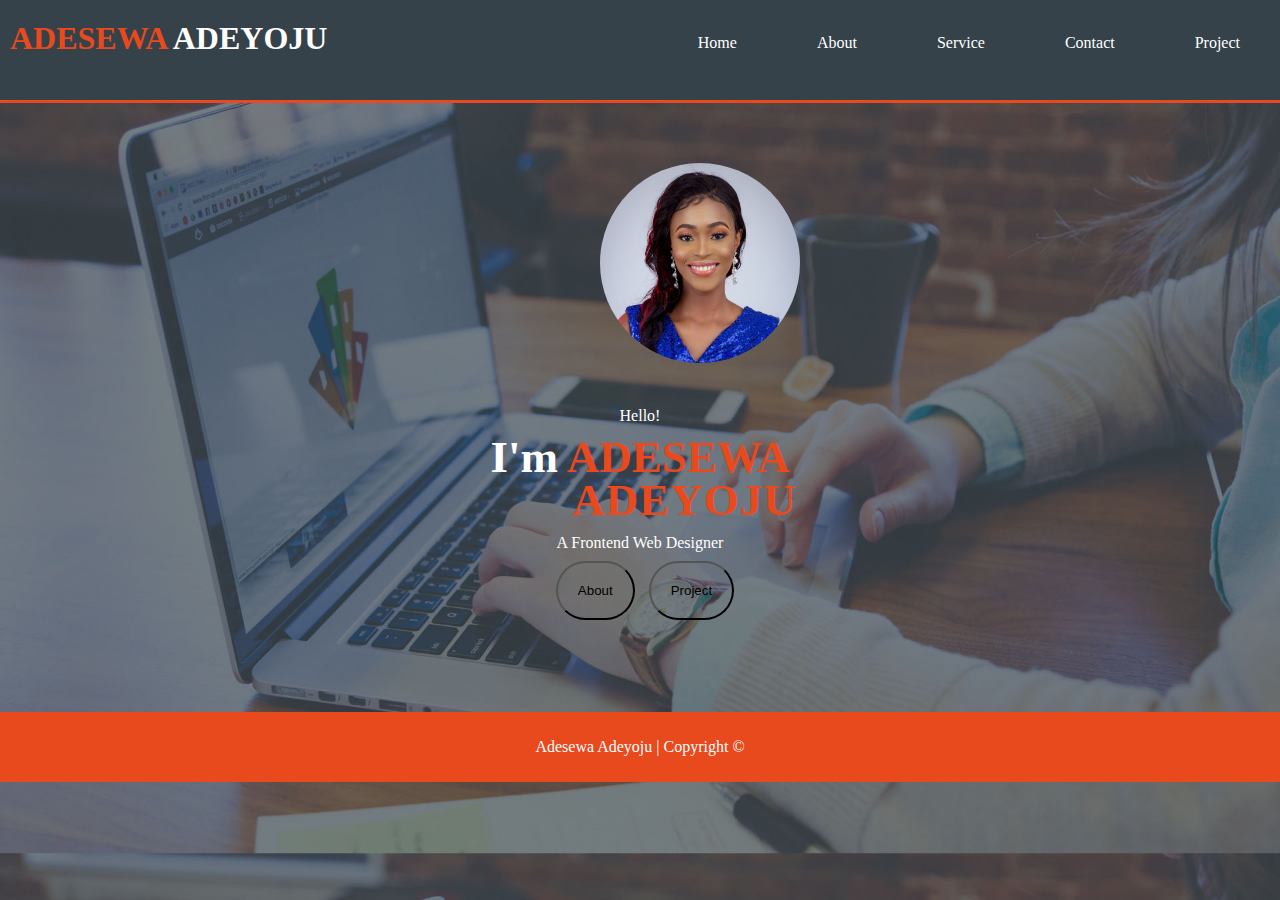
<file: Portfolio/index.html>
<!DOCTYPE html>
<html lang="en">
<head>
    <meta charset="UTF-8">
    <meta http-equiv="X-UA-Compatible" content="IE=edge">
    <meta name="viewport" content="width=device-width, initial-scale=1.0">
    <title>Adesewa Adeyoju | Homepage</title>
    <link rel="stylesheet" href="style.css">

    <link rel='shortcut icon' type='image/x-icon' href='Images/logo_html.png' />

</head>
<body>
    <header>
        <div class="header">
            <div class="top">
                <div class="company-name">
                    <h1><span>Adesewa</span> Adeyoju</h1>
                </div>
                

                <div class="navigation">
                    <nav>
                        <ul>
                            <li> <a href="index.html" target="_blank">Home</a></li>
                            <li> <a href="about.html" target="_blank">About</a></li>
                            <li> <a href="services.html" target="_blank">Service</a></li>
                            <li> <a href="contact.html" target="_blank">Contact</a></li>
                            <li> <a href="project.html" target="_blank">Project</a></li>
                        </ul>
                    </nav>
                </div>
            </div>
        </div>
    </header>    

    <main>
        <div class="main">
            <div class="main-image">
                <img src="Images/Adesewa.jpg" alt="Adeyoju Adesewa">
            </div>

            <div class="about">
                <p>Hello!</p>
                <h2>I'm <span>Adesewa</span></h2>
                <h2 id="name"><span>Adeyoju</span></h2>
                <p>A Frontend Web Designer</p>
            </div>

            <div class="button">
                <button id="button"><a href="about.html" target="_blank">About</a></button>
                <button id="button"><a href="#" target="_blank">Project</a></button>
            </div>
        </div>
    </main>

    <footer id="footer">
        <p>Adesewa Adeyoju | Copyright &copy;</p>
    </footer>
</body>
</html>
</file>
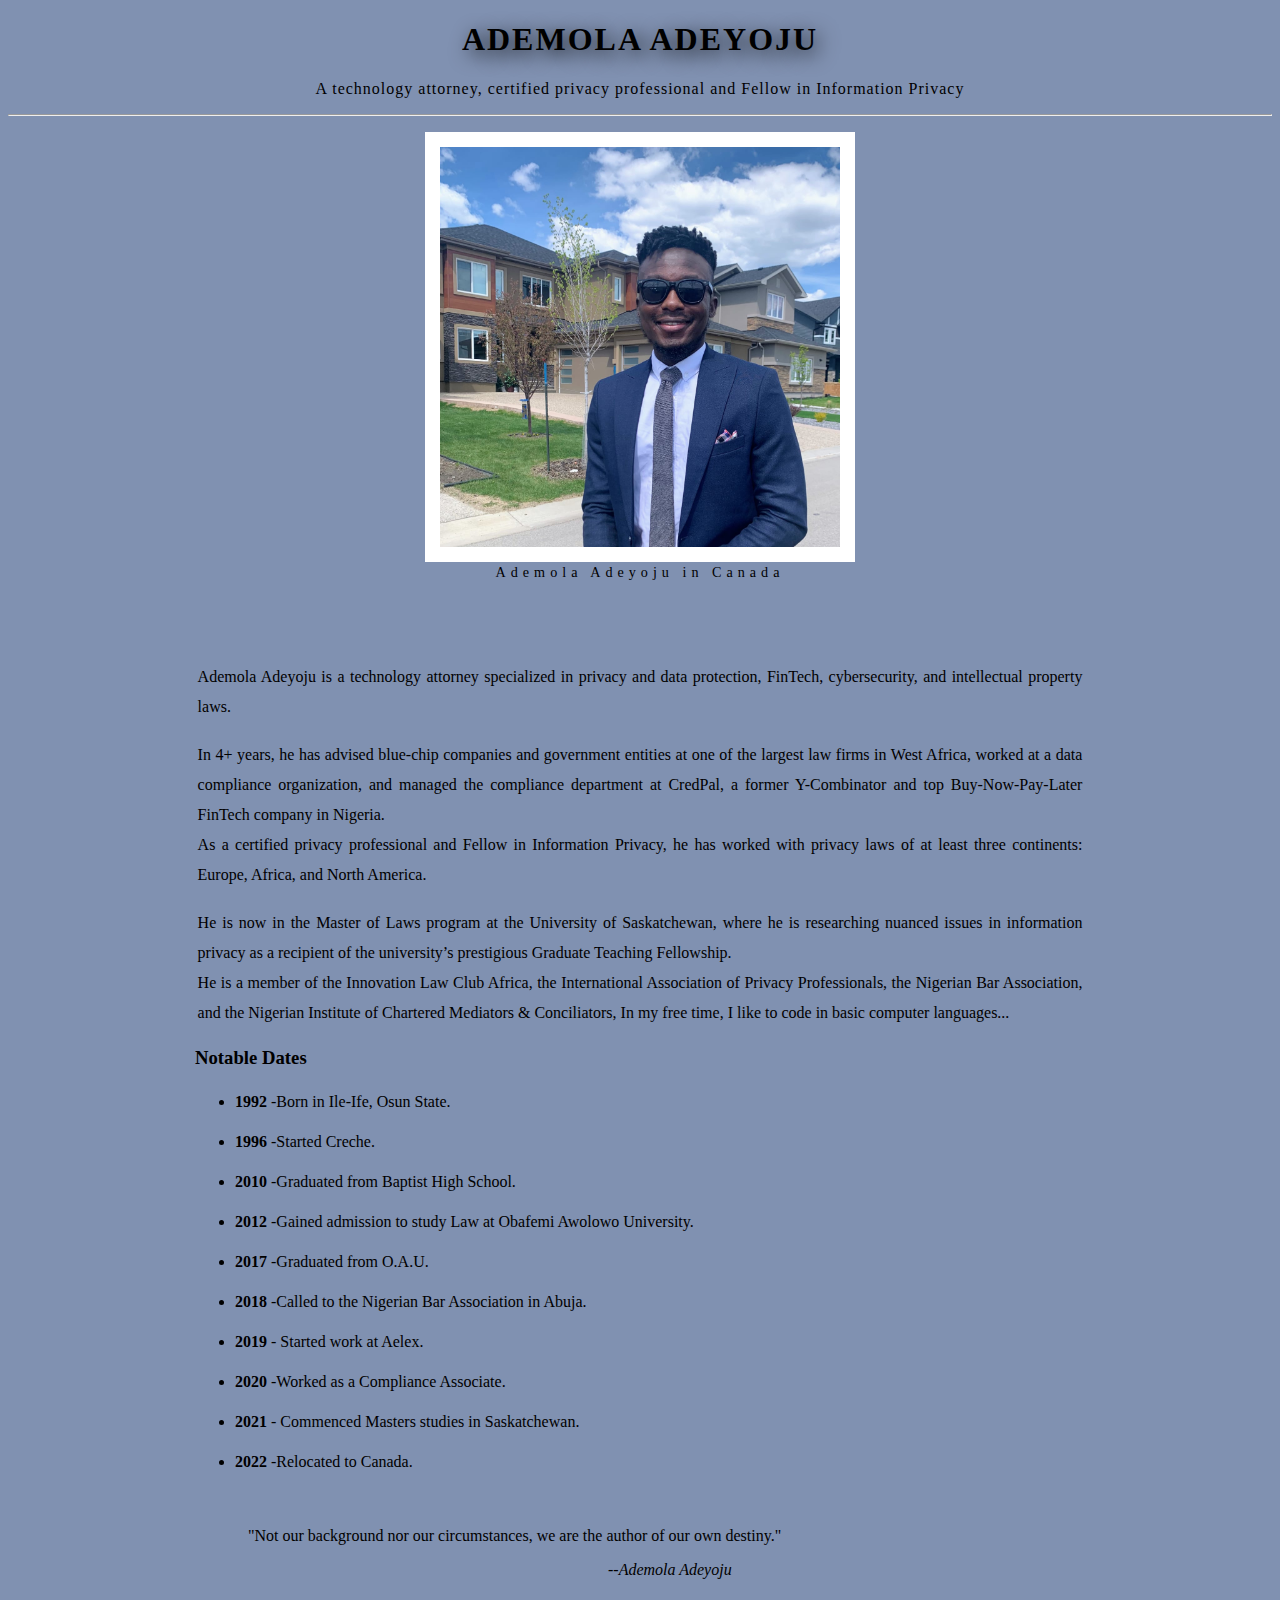
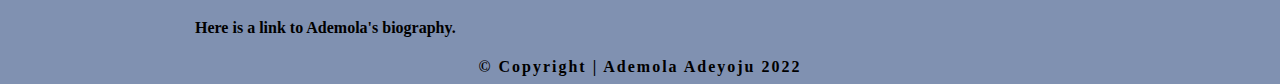
<file: Tribute Page/index.html>
<!DOCTYPE html>
<html lang="en">
<head>
    <meta charset="UTF-8">
    <meta http-equiv="X-UA-Compatible" content="IE=edge">
    <meta name="viewport" content="width=device-width, initial-scale=1.0">
    <title>Tribute Page</title>
    <link rel="stylesheet" href="style.css">
</head>
<body>
    <div class="header">
        <header>
            <H1>Ademola Adeyoju</H1>
            <p>A technology attorney, certified privacy professional and Fellow in Information Privacy</p>
            <hr>
        </header>
    </div>
    <div class="title">
      <figure> <a href=""></a> <img src="image/ademolayoju.jpg" alt="Ademola Adeyoju">
        <figcaption> <small> Ademola Adeyoju in Canada</small></figcaption>
        </figure>
    </div>
    <br>
    <br>
    <br>
    <div class="main">
        <p>Ademola Adeyoju is a technology attorney specialized in privacy and data protection, FinTech, cybersecurity,
              and intellectual property laws. </p>
              <br>
              <p> In 4+ years, he has advised blue-chip companies and government entities at
              one of the largest law firms in West Africa, worked at a data compliance organization, and managed the compliance
               department at CredPal, a former Y-Combinator and top Buy-Now-Pay-Later FinTech company in Nigeria.
               <br>
              As a certified privacy professional and Fellow in Information Privacy, he has worked with privacy laws of at least 
              three continents: Europe, Africa, and North America. </p>
              <br>
              <p>
              He is now in the Master of Laws program at the University of Saskatchewan,
               where he is researching nuanced issues in information privacy as a recipient of the university’s prestigious Graduate Teaching Fellowship.
               <br>
              He is a member of the Innovation Law Club Africa, the International Association of Privacy Professionals, the Nigerian Bar Association, 
              and the Nigerian Institute of Chartered Mediators & Conciliators, In my free time, I like to code in basic computer languages... </p>
    </div>
    <div class="list">
        <h3>Notable Dates</h3>
        <ul>
            <li><strong>1992</strong> -Born in Ile-Ife, Osun State.</li>
            <li><strong>1996</strong> -Started Creche.</li>
            <li><strong>2010</strong> -Graduated from Baptist High School.</li>
            <li><strong>2012</strong> -Gained admission to study Law at Obafemi Awolowo University.</li>
            <li><strong>2017</strong> -Graduated from O.A.U.</li>
            <li><strong>2018</strong> -Called to the Nigerian Bar Association in Abuja.</li>
            <li><Strong>2019</strong> - Started work at Aelex.</li>
            <li><strong>2020</strong> -Worked as a Compliance Associate.</li>
            <li><strong>2021</strong> - Commenced Masters studies in Saskatchewan.</li>
             <li><strong>2022</strong> -Relocated to Canada.</li>
    </ul>
    </div>
    <br>
    <div class="blockquote">
        <blockquote>"Not our background nor our circumstances, we are the author of our own destiny."</blockquote>
        <i>
            --Ademola Adeyoju
        </i>
    </div>
    <br>
    <div class="link">
            <h4>Here is a link to <a id="Biography link" target="_blank" href="">Ademola's biography</a>.
            </h4>
        </div>
    <div class="footer">
        <footer>
            &copy; Copyright | Ademola Adeyoju 2022
        </footer>
    </div>
</body>
</html>
</file>
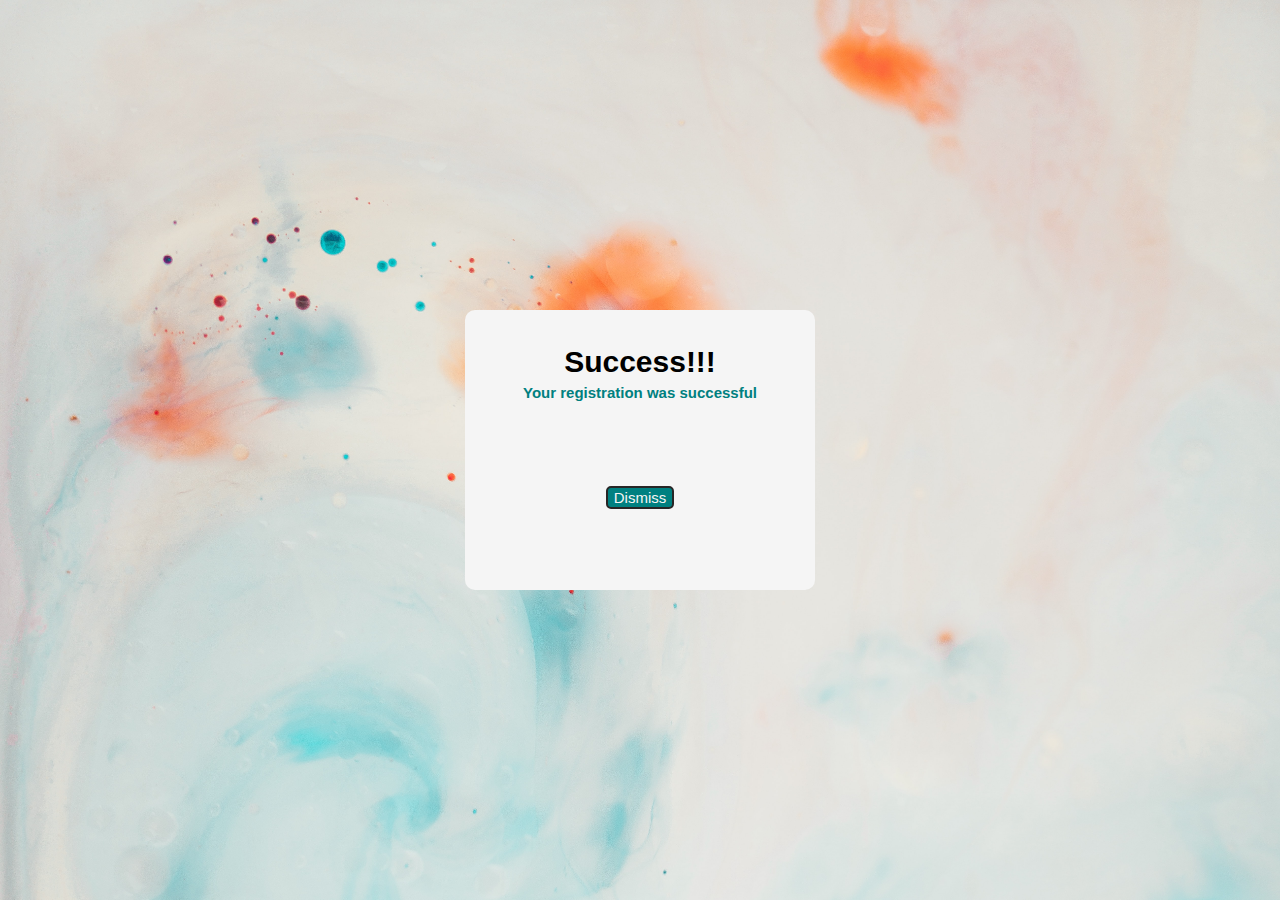
<file: Pages/sucess page/index.html>
<!DOCTYPE html>
<html lang="en">
<head>
    <meta charset="UTF-8">
    <meta http-equiv="X-UA-Compatible" content="IE=edge">
    <meta name="viewport" content="width=device-width, initial-scale=1.0">
    <title>Success Page</title>
    <link rel="stylesheet" href="style.css">
</head>
<body>
    <div class="popup center">
        <div class="icon">
        <i class="fa fa-check"></i>
        </div>
           <div class="title">
            Success!!!
            <div class="description"> Your registration was successful</div>
           </div>
           <div class="dismiss-btn">
            <button id="dismiss-popup-btn">Dismiss</button>
           </div>
    </div>
</body>
</html>
</file>
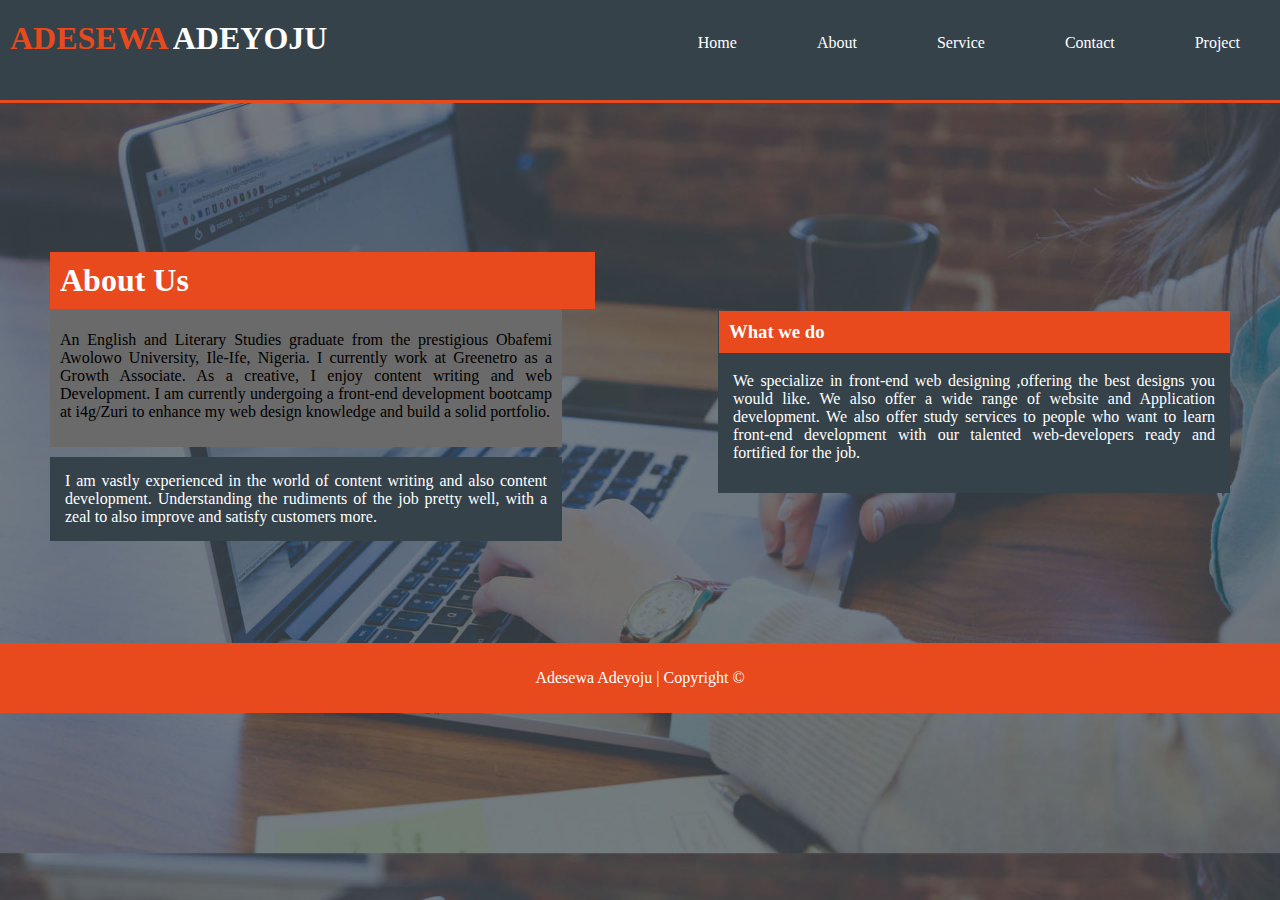
<file: Portfolio/about.html>
<!DOCTYPE html>
<html lang="en">
<head>
    <meta charset="UTF-8">
    <meta http-equiv="X-UA-Compatible" content="IE=edge">
    <meta name="viewport" content="width=device-width, initial-scale=1.0">
    <title>Adesewa Adeyoju | About</title>
    <link rel="stylesheet" href="style.css">

    <link rel='shortcut icon' type='image/x-icon' href='Images/logo_html.png' />

</head>
<body>
    <header>
        <div class="header">
            <div class="top">
                <div class="company-name">
                    <h1><span>Adesewa</span> Adeyoju</h1>
                </div>
                

                <div class="navigation">
                    <nav>
                        <ul>
                            <li> <a href="index.html" target="_blank">Home</a></li>
                            <li> <a href="about.html" target="_blank">About</a></li>
                            <li> <a href="services.html" target="_blank">Service</a></li>
                            <li> <a href="contact.html" target="_blank">Contact</a></li>
                            <li> <a href="project.html" target="_blank">Project</a></li>
                        </ul>
                    </nav>
                </div>
            </div>
        </div>
    </header>    

    <section id="main">
        <div class="container">
           <article id="main-col">
                <div class="coke">
                    <h1 class="page-title">About Us</h1>
                    <p>An English and Literary Studies graduate from the prestigious Obafemi Awolowo University, Ile-Ife, Nigeria. I currently work at Greenetro as a Growth Associate. As a creative, I enjoy content writing and web Development. I am currently undergoing a front-end development bootcamp at i4g/Zuri to enhance my web design knowledge and build a solid portfolio.</p>
                </div>
                <p class="dark">I am vastly experienced in the world of content writing and also content development. Understanding the rudiments of the job pretty well, with a zeal to also improve and satisfy customers more.</p>
           </article>
           
            <aside id="sidebar">
                <div class="dark">
                    <h3 class="page-title1">What we do</h3>
                    <p>We specialize in front-end web designing ,offering the best designs you would like. We also offer a wide range of website and Application development. We also offer study services to people who want to learn front-end development with our talented web-developers ready and fortified for the job.</p>
                </div>
            </aside>
        </div>
    </section>

    <footer id="footer">
        <p>Adesewa Adeyoju | Copyright &copy;</p>
    </footer>

</body>
</html>
</file>
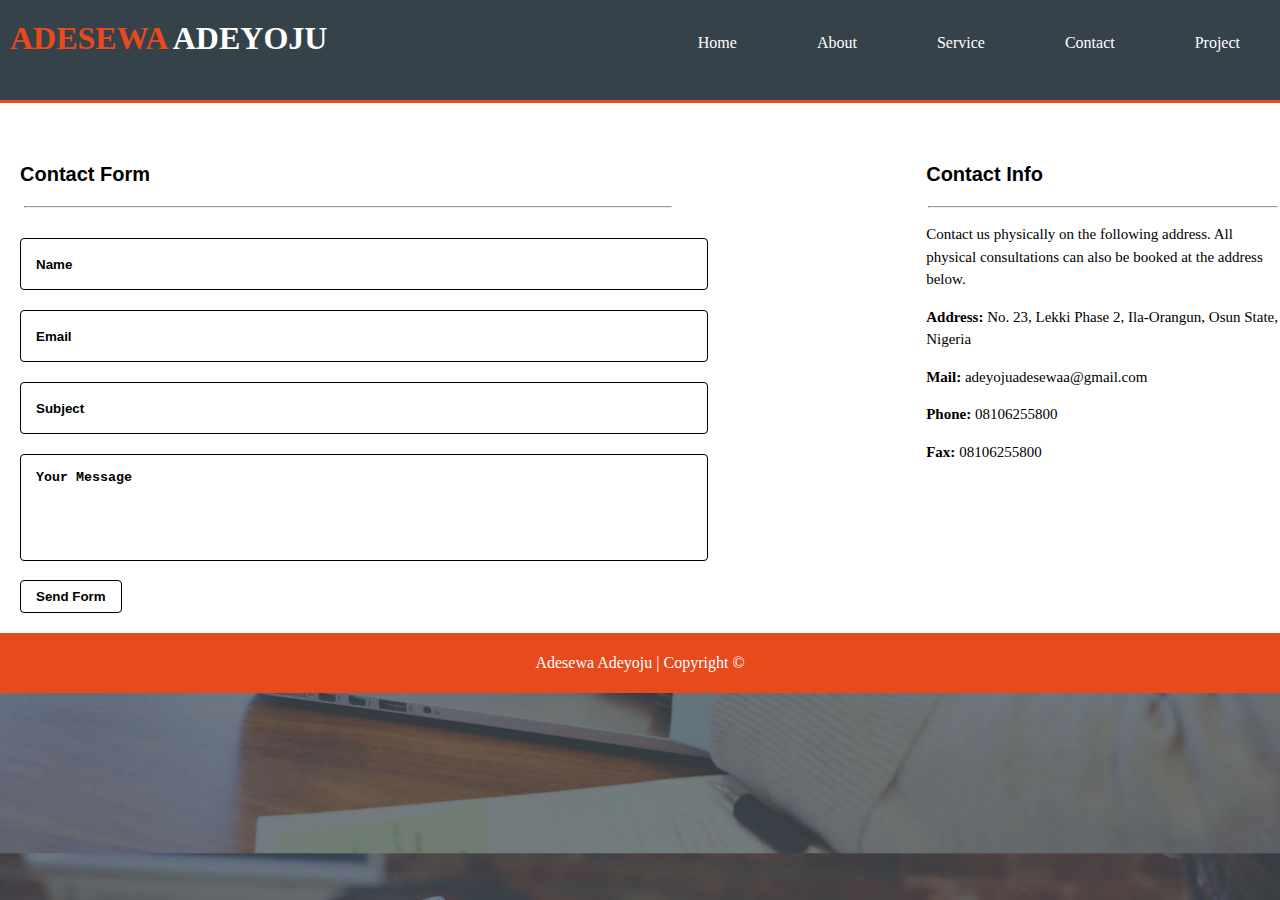
<file: Portfolio/contact.html>
<!DOCTYPE html>
<html lang="en">
<head>
    <meta charset="UTF-8">
    <meta http-equiv="X-UA-Compatible" content="IE=edge">
    <meta name="viewport" content="width=device-width, initial-scale=1.0">
    <title>Adesewa Adeyoju | Contact</title>
    <link rel="stylesheet" href="style.css">

    <link rel='shortcut icon' type='image/x-icon' href='Images/logo_html.png' />

</head>
<body>
    <header>
        <div class="header">
            <div class="top">
                <div class="company-name">
                    <h1><span>Adesewa</span> Adeyoju</h1>
                </div>
                

                <div class="navigation">
                    <nav>
                        <ul>
                            <li> <a href="index.html" target="_blank">Home</a></li>
                            <li> <a href="about.html" target="_blank">About</a></li>
                            <li> <a href="services.html" target="_blank">Service</a></li>
                            <li> <a href="contact.html" target="_blank">Contact</a></li>
                            <li> <a href="project.html" target="_blank">Project</a></li>
                        </ul>
                    </nav>
                </div>
            </div>
        </div>
    </header>    


    <div class="contact">
        <div class="contact-form">
            <h3>Contact Form</h3>
            <hr>
            <form action="#" method="post">
                <input id="name" name="name" type="text" placeholder="Name" required><br>
                <input id="email" name="email" type="text" placeholder="Email" required><br>
                <input id="subject" name="subject" type="text" placeholder="Subject" required><br>
                <textarea id="message" name="message" placeholder="Your Message" rows="5" required></textarea><br>
                <button name="submit" id="submit" type="submit">Send Form</button>
            </form>
        </div>

        <div class="contact-info">
            <h3>Contact Info</h3>
            <hr>
            <p>Contact us physically on the following address. All physical consultations can also be booked at the address below.</p>
            <p><strong>Address:</strong> No. 23, Lekki Phase 2, Ila-Orangun, Osun State, Nigeria</p>
            <p><strong>Mail:</strong> adeyojuadesewaa@gmail.com</p>
            <p><strong>Phone:</strong> 08106255800</p>
            <p><strong>Fax:</strong> 08106255800</p>
        </div>
    </div>

    <div class="footer_1">
        <footer>
            <p>Adesewa Adeyoju | Copyright &copy;</p>
        </footer>
    </div>
</body>
</html>
</file>
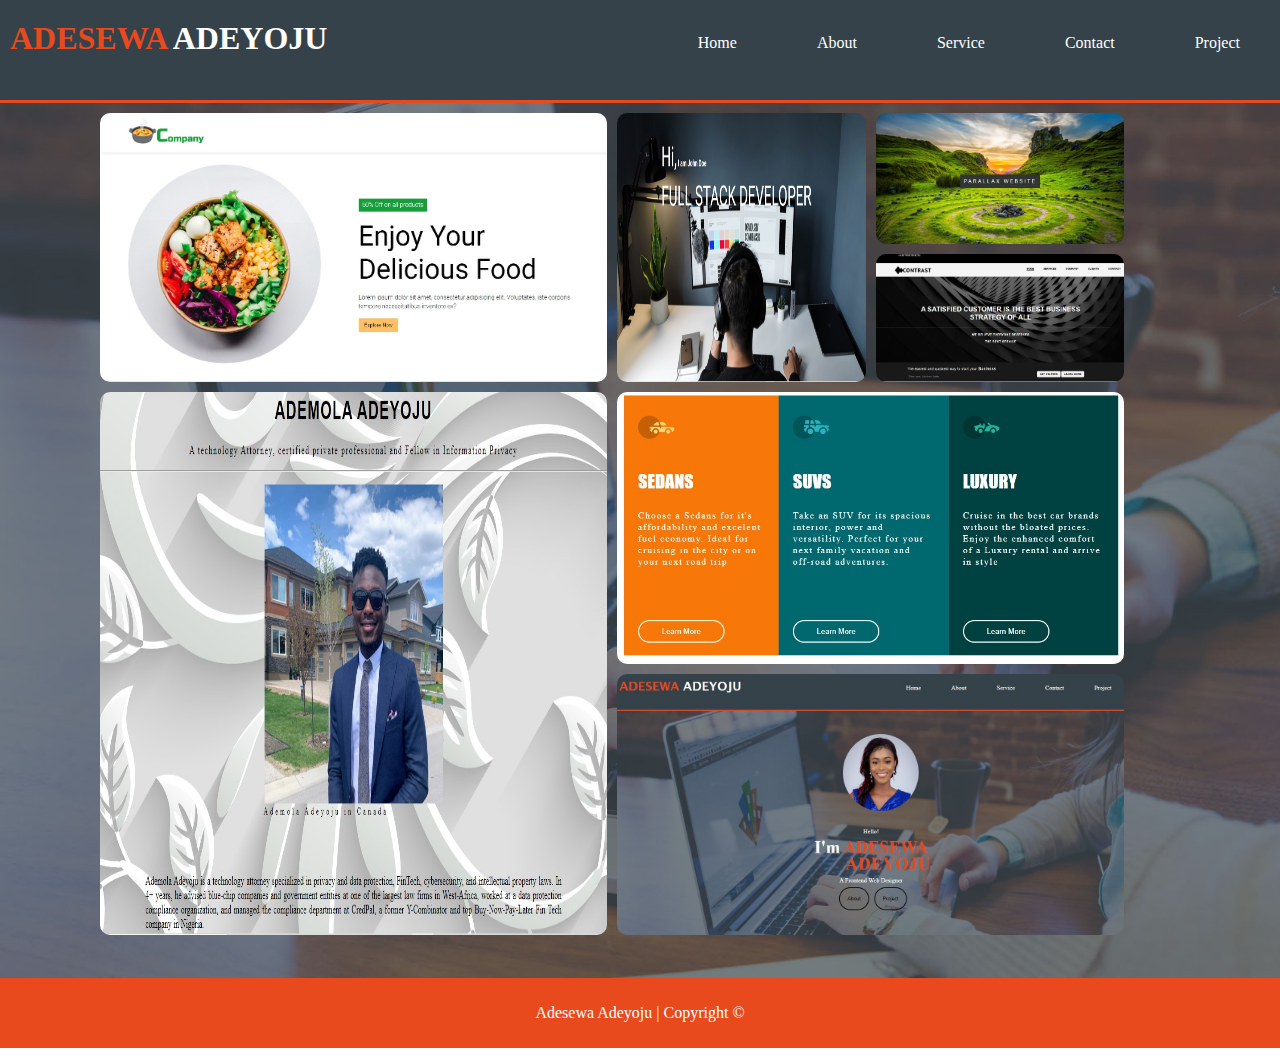
<file: Portfolio/project.html>
<!DOCTYPE html>
<html lang="en">
<head>
    <meta charset="UTF-8">
    <meta http-equiv="X-UA-Compatible" content="IE=edge">
    <meta name="viewport" content="width=device-width, initial-scale=1.0">
    <title>Adesewa Adeyoju | Projects</title>
    <link rel="stylesheet" href="style.css">

    <link rel='shortcut icon' type='image/x-icon' href='Images/logo_html.png' />

</head>
<body>
    <header>
        <div class="header">
            <div class="top">
                <div class="company-name">
                    <h1><span>Adesewa</span> Adeyoju</h1>
                </div>
                

                <div class="navigation">
                    <nav>
                        <ul>
                            <li> <a href="index.html" target="_blank">Home</a></li>
                            <li> <a href="about.html" target="_blank">About</a></li>
                            <li> <a href="services.html" target="_blank">Service</a></li>
                            <li> <a href="contact.html" target="_blank">Contact</a></li>
                            <li> <a href="project.html" target="_blank">Project</a></li>
                        </ul>
                    </nav>
                </div>
            </div>
        </div>
    </header>  
    

    <div class="images">
            <div class="item1">
                <img class="grid-image"  src="Images/Tribute Page.jpg" alt="Tribute Page">
            </div>
            <div class="item2">
                <img class="grid-image" src="Images/Developer.jpg" alt="Developer Page">
            </div>
           <div class="item3">
                <img class="grid-image" src="Images/Parallax.jpg" alt="Parallax Website">
           </div>
           <div class="item4">
                <img class="grid-image" src="Images/Contrast.jpg" alt="Contrast Website">
           </div>
           <div class="item5">
                <img class="grid-image" src="Images/Restaurant.jpg" alt="Restaurant Website">
           </div>
           <div class="item6">
                <img class="grid-image" src="Images/Flexbox.jpg" alt="Flexbox">
           </div>
           <div class="item7">
                <img class="grid-image" src="Images/Portfolio.jpg" alt="Portfolio Website">
           </div>
    </div>

    <div class="footer_3">
        <footer>
            <p>Adesewa Adeyoju | Copyright &copy;</p>
        </footer>
    </div>
</body>
</html>
</file>
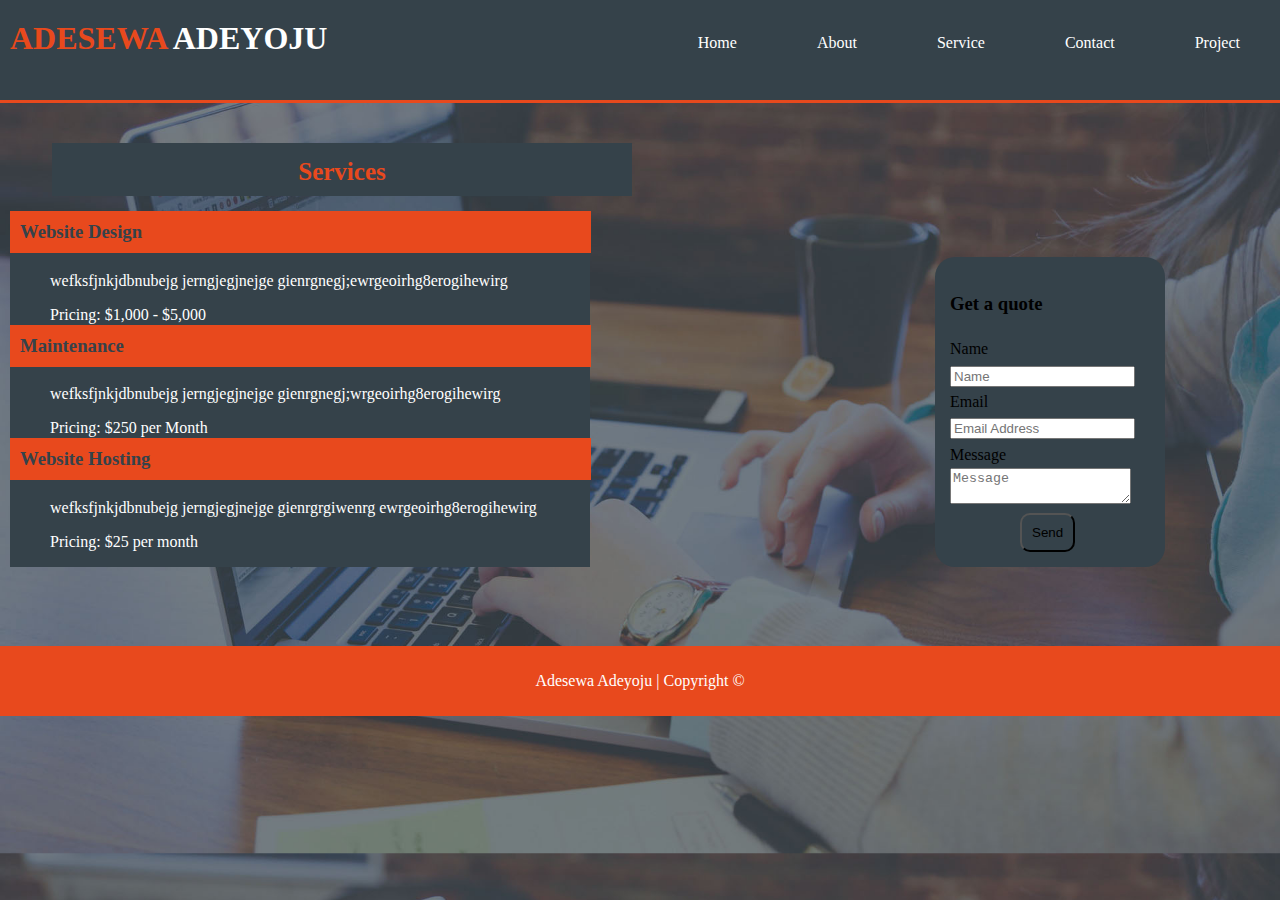
<file: Portfolio/services.html>
<!DOCTYPE html>
<html lang="en">
<head>
    <meta charset="UTF-8">
    <meta http-equiv="X-UA-Compatible" content="IE=edge">
    <meta name="viewport" content="width=device-width, initial-scale=1.0">
    <title>Adesewa Adeyoju | Services</title>
    <link rel="stylesheet" href="style.css">

    <link rel='shortcut icon' type='image/x-icon' href='Images/logo_html.png' />

</head>
<body>
    <header>
        <div class="header">
            <div class="top">
                <div class="company-name">
                    <h1><span>Adesewa</span> Adeyoju</h1>
                </div>
                

                <div class="navigation">
                    <nav>
                        <ul>
                            <li> <a href="index.html" target="_blank">Home</a></li>
                            <li> <a href="about.html" target="_blank">About</a></li>
                            <li> <a href="services.html" target="_blank">Service</a></li>
                            <li> <a href="contact.html" target="_blank">Contact</a></li>
                            <li> <a href="project.html" target="_blank">Project</a></li>
                        </ul>
                    </nav>
                </div>
            </div>
        </div>
    </header>  
    
    <section id="main-cont">
        <div class="container_1">
           <div class="option">
                <article id="main-col_1">
                    <h1 class="page-title">Services</h1>
                    <ul id="services">
                        <li>
                            <h3 class="page-title2">Website Design</h3>
                            <p>wefksfjnkjdbnubejg  jerngjegjnejge gienrgnegj;ewrgeoirhg8erogihewirg</p>
                            <p>Pricing: $1,000 - $5,000</p>
                        </li>
                        <li>
                            <h3 class="page-title2">Maintenance</h3>
                            <p>wefksfjnkjdbnubejg  jerngjegjnejge gienrgnegj;wrgeoirhg8erogihewirg</p>
                            <p>Pricing: $250 per Month</p>
                        </li>
                        <li>
                            <h3 class="page-title2">Website Hosting</h3>
                            <p>wefksfjnkjdbnubejg  jerngjegjnejge gienrgrgiwenrg ewrgeoirhg8erogihewirg</p>
                            <p>Pricing: $25 per month</p>
                        </li>
                    </ul>
                </article>
           </div>


            <aside id="sidebar_1">
                <div class="dark_1">
                    <h3>Get a quote</h3>
                    <form class="quote">
                        <div>
                            <label>Name</label><br />
                            <input type="text" placeholder="Name">
                        </div>
                        <div>
                            <label>Email</label><br />
                            <input type="email" placeholder="Email Address">
                        </div>
                        <div>
                            <label>Message</label><br />
                            <textarea placeholder="Message"></textarea>
                        </div>
                        <button id="button_1" type="submit">Send</button>
                    </form>
                </div>
            </aside>
        </div>
    </section>

    <div class="footer">
        <footer>
            <p>Adesewa Adeyoju | Copyright &copy;</p>
        </footer>
    </div>
</body>
</html>
</file>
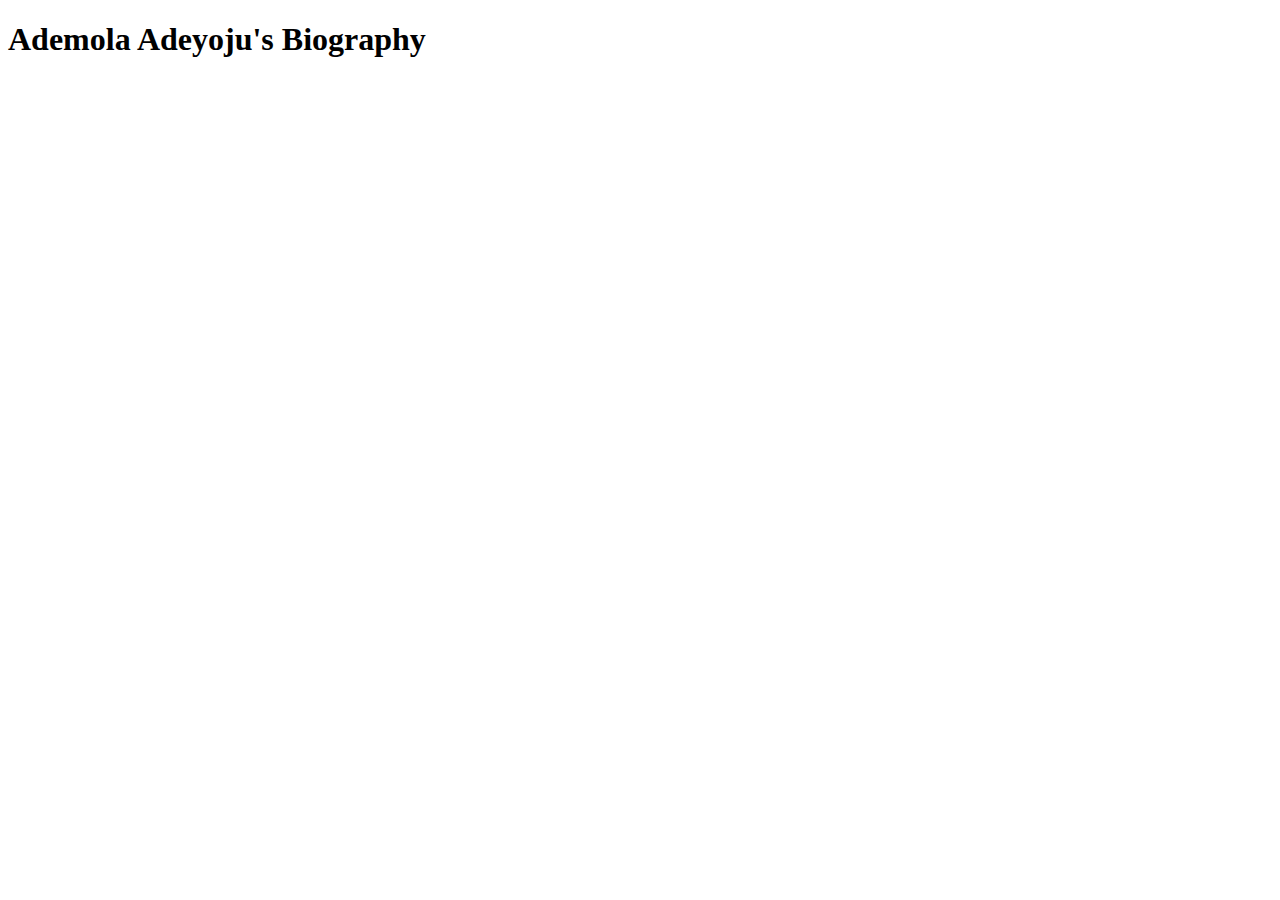
<file: Tribute Page/biography.html>
<!DOCTYPE html>
<html lang="en">
<head>
    <meta charset="UTF-8">
    <meta http-equiv="X-UA-Compatible" content="IE=edge">
    <meta name="viewport" content="width=device-width, initial-scale=1.0">
    <title>Biography</title>
</head>
<body>
    <header> <h1> Ademola Adeyoju's Biography</h1></header>
</body>
</html>
</file>
<file: Portfolio/style.css>
body{
    padding: 0;
    margin: 0;
    background-image: url(Images/showcase.jpg);
    background-size: cover;
}

/* Header */
.top .company-name h1{
    text-transform: uppercase;
    font-family: 'Lucida Sans';
    background-color: #35424a;
    /*padding-top: 10px;*/
    padding-bottom: 10px;
    padding-left: 10px;
    padding-right: 10px;
    width: 98.5%;
    padding-top: 30px;
    min-height: 70px;
    margin-top: -10px;
    border-bottom: #e8491d 3px Solid;
    color: white;
    overflow: hidden;
}
.company-name span{
    color: #e8491d;
}
ul{
    padding: 0;
    float: right;
    margin: 0;
}
ul li{
    list-style-type: none;
    display: inline;
    float: left;
    padding: 0 40px 0 40px;
}
nav{
    margin-top: -90px;
}
nav ul li a{
    text-decoration: none;
    color: white;
}
nav ul li a:hover{
    text-decoration: underline;
    color: #e8491d;
    font-size: larger;
    font-weight: bold;
    transition: 1s;
}



.main .main-image img{
    width: 200px;
    height: 200px;
    display: block;
    margin: 150px 600px 200px 600px;
    border-radius: 50%;
}

.about{
    text-align: center;
    margin-top: -150px;
    color: white;
    line-height: 5px;
    font-size: 30px;
}
.about span{
    color: #e8491d;
    text-transform: uppercase;
}
.about p{
    font-size: medium;
}
.about #name{
    margin-left: 89px;
    letter-spacing: 1px;
}

.button button a{
    text-decoration: none;
    color: black;
}
.button{
    text-align: center;
}
#button{
    margin-left: 10px;
    padding-top: 20px;
    padding-left: 20px;
    padding-right: 20px;
    padding-bottom: 20px;
    background: none;
    border-radius: 50px;
}
#button:hover{
    background-color: #e8491d;
    color: white;
    border-color: white;
    cursor: pointer;
    font-weight: bold;
    transition: 1s;
}
a:hover{
    color: white;
}

/* About Page */

#main{
    display: inline-flex;
}
.container #main-col{
    width: 40%;
    margin-top: 200px;
    margin-left: 50px;
    text-align: justify;
}
.dark{
    padding: 15px;
    background: #35424a;
    color: white;
    margin-top: 10px;
    margin-bottom: 10px;
}
aside{
    float: right;
    width: 40%;
    margin-top: -250px;
    margin-right: 50px;
    overflow: hidden;
    text-align: justify;
}
.coke{
    background-color: rgb(107, 106, 106);
    padding: 10px 10px;
}
.page-title{
    background-color: #e8491d;
    width: 525px;
    color: white;
    margin-top: -10px;
    padding: 10px;
    padding-left: 10px;
    margin-left: -10px;
}
.page-title1{
    background-color: #e8491d;
    width: 525px;
    color: white;
    margin-top: -15px;
    padding: 10px;
    padding-left: 10px;
    margin-left: -14px;
}
#footer{
    padding: 10px;
    margin-top: 92px;
    color: white;
    background-color: #e8491d;
    text-align: center;
}


/* Services */
.container_1{
    margin-top: 130px;
}
#main-col_1{
    max-width: 50%;
}
#services li{
    list-style-type: none;
    background-color: #35424a;
    width: 500px;
    margin-right: 100px;
    align-items: center;
    color: white;
}
.page-title2{
    background-color: #e8491d;
    width: 561px;
    color: #35424a;
    margin-top: -15px;
    padding: 10px;
    padding-left: 10px;
    margin-left: -40px;
}
#sidebar_1{
    width: 300px;
    text-align: center;
    margin-top: -400px;
}
.option{
    margin-left: 100px;
}
.option h1{
    text-align: center;
    color:#e8491d;
    background-color: #35424a;
    padding-top: 15px;
    margin-bottom: 30px;
    font-size: 25px;
    width: 560px;
    margin-left: -48px;
}
.dark_1{
    margin: 90px;
    width: 200px;
    text-align: justify;
    line-height: 0.7cm;
    background-color: #35424a;
    padding: 15px;
    border-radius: 20px;
    margin-left: 5px;
}
#button_1{
    margin-left: 70px;
    padding-top: 10px;
    padding-left: 10px;
    padding-right: 10px;
    padding-bottom: 10px;
    background: none;
    border-radius: 10px;
}
#button_1:hover{
    background-color: #e8491d;
    color: white;
    border-color: white;
    cursor: pointer;
    transition: 1s;
}
.footer{
    padding: 10px;
    margin-top: 450px;
    color: white;
    background-color: #e8491d;
    text-align: center;
}


/* Contact Page */
.contact{
    padding-top: 40px;
    padding-bottom: 20px;
    display: flex;
    width: 100%;
    background-color: white;
    margin-top: 90px;
    margin-left: 0px;
}
.contact-info{
    margin-left: 250px;
}
.contact-form{
    width: 100%;
    margin-left: 20px;
}
.contact h3 {
	font-size: 20px;
	font-family: 'Montserrat', sans-serif;
}

.contact hr {
	margin-top: 10px;
	margin-bottom: 10px;
    width: 98.5%;
}
.contact .contact-form input {
	width: 100%;
	height: 20px;
	border-radius: 4px;
	border: 1px solid #000;	
	margin-top: 20px;
	color: #000;
	outline: none;
	padding: 15px;
}
.contact .contact-form input:focus {
	border-bottom: 2px solid #000;
}

.contact .contact-form ::-webkit-input-placeholder {
   color: #000;
   font-weight: 600;
}

.contact .contact-form textarea {
	margin-top: 20px;
	width: 100%;
	border: 1px solid #000;
	border-radius: 4px;
	padding: 15px;
	resize: none;
	outline: none;
}
.contact .contact-form textarea:focus {
	border-bottom: 2px solid #000;
}

.contact .contact-form button {
	margin-top: 15px;
	padding: 8px 15px;
	border: 1px solid #000;
	background: #fff;
	color: #000;
	font-weight: 600;
	outline: none;
	border-radius: 4px;
}

.contact .contact-form button:hover{
    cursor: pointer;
}

.contact .contact-info p {
	font-size: 15px;
	line-height: 1.5;
}
.footer_1{
    padding: 5px;
    margin-top: 0px;
    color: white;
    background-color: #e8491d;
    text-align: center;
}

/* Projects */
.images{
    display: grid;
    gap: 10px;
    grid-template-areas: 
    "I5 I5 I2 I3"
    "I5 I5 I2 I4"
    "I1 I1 I6 I6"
    "I1 I1 I7 I7"
    ;
    margin-top: 100px;
    margin-left: 100px;
    width: 80%;
    height: 250px;
}
.grid-image{
    width: 100%;
    height: 100%;
    border-radius: 10px;
}
.grid-image:hover{
    transform: scale(1.05);
    transition: 0.2s ease-in-out;
}
.item1{
    grid-area: I1;
}
.item2{
    grid-area: I2;
}
.item3{
    grid-area: I3;
}
.item4{
    grid-area: I4;
}
.item5{
    grid-area: I5;
}
.item6{
    grid-area: I6;
}
.item7{
    grid-area: I7;
}
.footer_3{
    padding: 10px;
    margin-top: 615px;
    color: white;
    background-color: #e8491d;
    text-align: center;
}
</file>
<file: Tribute Page/style.css>
body{
    background-color: rgb(128, 145, 177);
   /* border-radius: 5px;
    padding: 15px;*/    
    max-width: 1280px;
    max-height: 100%
    }
.header h1{
    text-align: center;
    text-transform: uppercase;
    text-shadow: 5px 5px 20px black;
    letter-spacing: 2px;
    font-family: serif;
    font-size: wem;
}
.header p{
    text-align: center;
    letter-spacing: 1px;
}
.title img{
   height: 400px;
    width: 400px;
    display: block;
    margin: 0 auto;
    padding: 15px;
    background-color: #ffffff;
    }
.title figcaption{
   /* background-color: #ffffff;*/
    text-align: center;
    letter-spacing: 5px;
    /*margin-right: 124px;*/
    padding-bottom: 10px;
    font-size: 17px;
}
.main p{
    line-height: 30px;
    text-align: center;
    width: 70%;
    text-align: justify;
    margin: auto;
}
.list{
    margin-left: 187px;
    display: block;
}
.list ul li{
margin-bottom: 10px;
line-height: 30px;
}
.blockquote{
    margin-left: 200px;
}
.blockquote i{margin-left: 400px;
}
.link{
    margin-left: 187px;
}
.link a{
    text-decoration: none;
    color: black;
}
.link a:hover{
    color: darkblue;
    cursor: pointer;
    text-decoration: underline;

}
.footer{
    text-align: center;
}
.footer footer{
    font-weight: bolder;
    letter-spacing: 2px;
}
</file>
<file: Pages/sucess page/style.css>
body{
    background-image: url(images/annie.jpg);
    background-size: cover;
    font-family: 'Franklin Gothic Medium', 'Arial Narrow', Arial, sans-serif;
}
.center{
    position: absolute;
    top: 50%;
    left: 50%;
    transform: translate(-50%, -50%)
}
.popup{
    width: 350px;
    height: 280px;
    padding: 30px 20px;
    background: #f5f5f5;
    border-radius: 10px;
    box-sizing: border-box;
    text-align: center;
}
.title{
    margin: 5px 0px;
    font-size: 30px;
    font-weight: 600;
}
 .description{
    color: teal;
    font-size: 15px;
    padding: 5px;
}
.dismiss-btn{
margin-top: 80px;
}
.dismiss-btn button{
    background: teal;
    color: whitesmoke;
    border: 2px  solid rgb(40, 38, 38);
    border-radius: 5px;
    font-size: 15px;
    outline: none;
    cursor: pointer;
}
.dismiss-btn button:hover{
    color: teal;
    background: whitesmoke;
}
</file>
